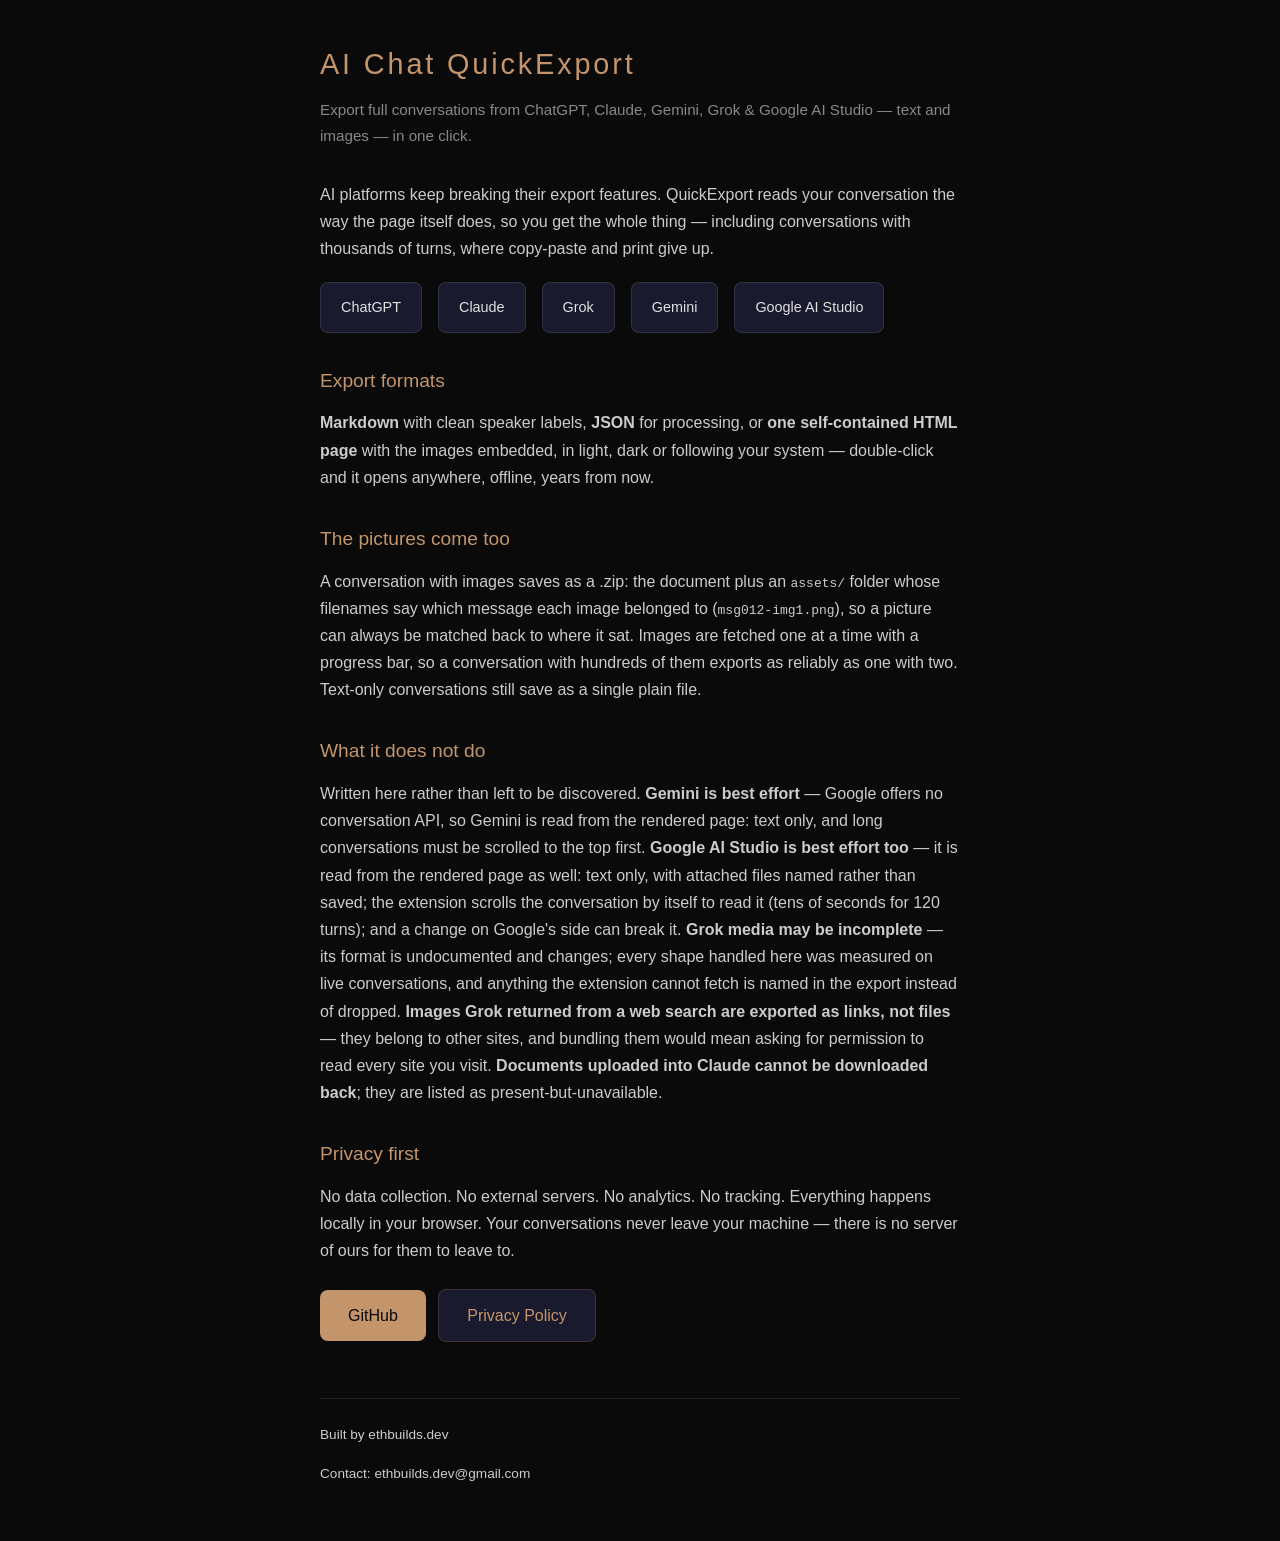
<file: docs/index.html>
<!DOCTYPE html>
<html lang="en">
<head>
<meta charset="UTF-8">
<meta name="viewport" content="width=device-width, initial-scale=1">
<title>AI Chat QuickExport</title>
<style>
*{margin:0;padding:0;box-sizing:border-box}
body{font-family:-apple-system,BlinkMacSystemFont,'Segoe UI',sans-serif;background:#0a0a0a;color:#e0e0e0;padding:40px 20px;max-width:680px;margin:0 auto;line-height:1.7}
h1{color:#c4956a;font-weight:300;letter-spacing:0.1em;margin-bottom:8px;font-size:1.8em}
h2{color:#c4956a;font-weight:400;margin-top:32px;margin-bottom:12px;font-size:1.2em}
p{margin-bottom:16px;color:#ccc}
a{color:#c4956a}
.subtitle{color:#888;font-size:0.95em;margin-bottom:32px}
.platforms{display:flex;gap:16px;margin:20px 0;flex-wrap:wrap}
.platform{background:#1a1a2e;padding:12px 20px;border-radius:8px;border:1px solid rgba(255,255,255,0.1);font-size:0.9em}
.cta{display:inline-block;background:#c4956a;color:#0a0a0a;padding:12px 28px;border-radius:8px;text-decoration:none;font-weight:500;margin:8px 8px 8px 0}
.cta.secondary{background:#1a1a2e;color:#c4956a;border:1px solid #c4956a33}
.footer{margin-top:48px;padding-top:24px;border-top:1px solid rgba(255,255,255,0.1);font-size:0.85em;color:#666}
</style>
</head>
<body>
<h1>AI Chat QuickExport</h1>
<p class="subtitle">Export full conversations from ChatGPT, Claude, Gemini, Grok & Google AI Studio — text and images — in one click.</p>

<p>AI platforms keep breaking their export features. QuickExport reads your conversation the way the page itself does, so you get the whole thing — including conversations with thousands of turns, where copy-paste and print give up.</p>

<div class="platforms">
<div class="platform">ChatGPT</div>
<div class="platform">Claude</div>
<div class="platform">Grok</div>
<div class="platform">Gemini</div>
<div class="platform">Google AI Studio</div>
</div>

<h2>Export formats</h2>
<p><strong>Markdown</strong> with clean speaker labels, <strong>JSON</strong> for processing, or <strong>one self-contained HTML page</strong> with the images embedded, in light, dark or following your system — double-click and it opens anywhere, offline, years from now.</p>

<h2>The pictures come too</h2>
<p>A conversation with images saves as a .zip: the document plus an <code>assets/</code> folder whose filenames say which message each image belonged to (<code>msg012-img1.png</code>), so a picture can always be matched back to where it sat. Images are fetched one at a time with a progress bar, so a conversation with hundreds of them exports as reliably as one with two. Text-only conversations still save as a single plain file.</p>

<h2>What it does not do</h2>
<p>Written here rather than left to be discovered. <strong>Gemini is best effort</strong> — Google offers no conversation API, so Gemini is read from the rendered page: text only, and long conversations must be scrolled to the top first. <strong>Google AI Studio is best effort too</strong> — it is read from the rendered page as well: text only, with attached files named rather than saved; the extension scrolls the conversation by itself to read it (tens of seconds for 120 turns); and a change on Google's side can break it. <strong>Grok media may be incomplete</strong> — its format is undocumented and changes; every shape handled here was measured on live conversations, and anything the extension cannot fetch is named in the export instead of dropped. <strong>Images Grok returned from a web search are exported as links, not files</strong> — they belong to other sites, and bundling them would mean asking for permission to read every site you visit. <strong>Documents uploaded into Claude cannot be downloaded back</strong>; they are listed as present-but-unavailable.</p>

<h2>Privacy first</h2>
<p>No data collection. No external servers. No analytics. No tracking. Everything happens locally in your browser. Your conversations never leave your machine — there is no server of ours for them to leave to.</p>

<a class="cta" href="https://github.com/ethbuilds-dev/ai-chat-quickexport">GitHub</a>
<a class="cta secondary" href="privacy.html">Privacy Policy</a>

<div class="footer">
<p>Built by ethbuilds.dev</p>
<p>Contact: ethbuilds.dev@gmail.com</p>
</div>
</body>
</html>
</file>
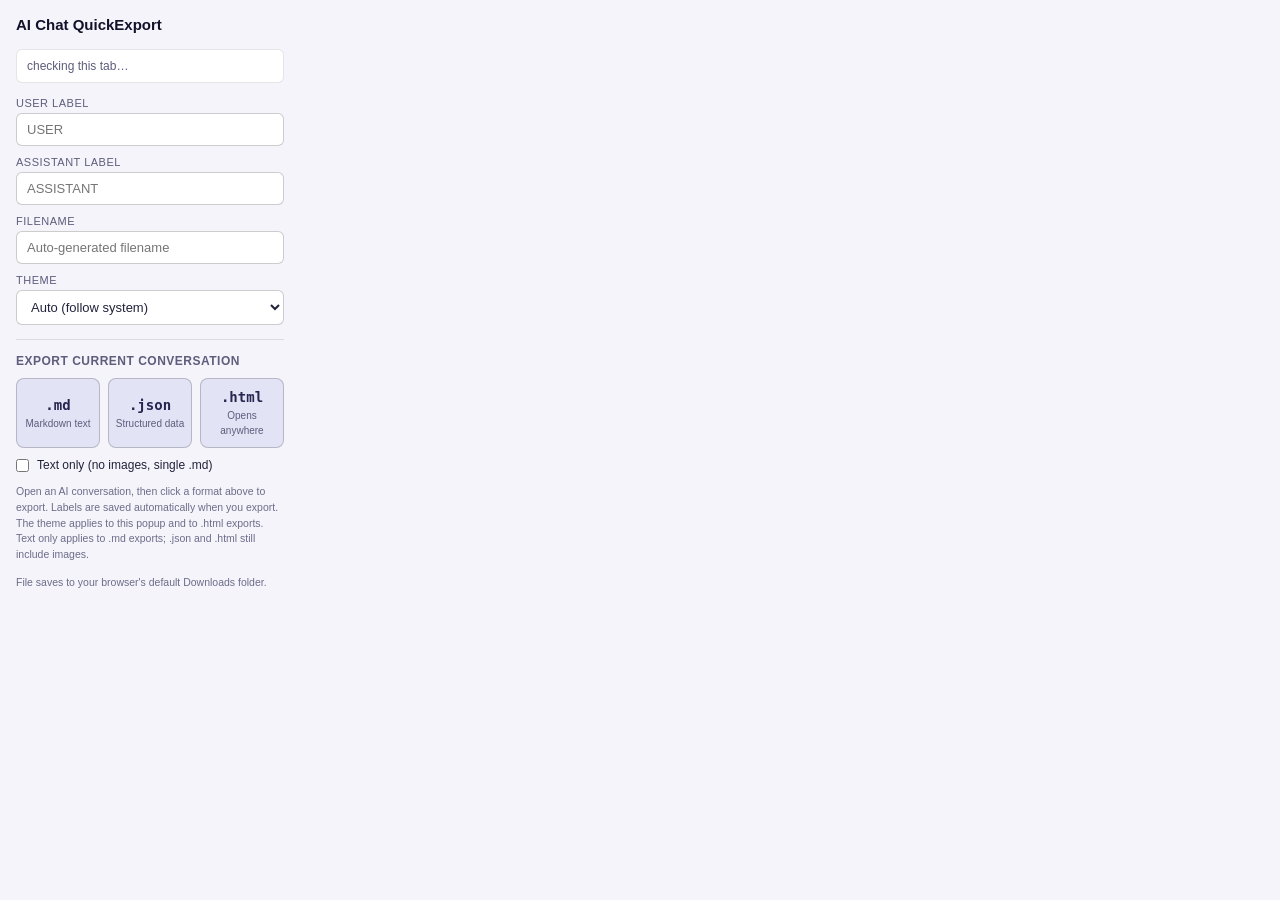
<file: popup.html>
<!DOCTYPE html>
<html lang="en">
<head>
  <meta charset="UTF-8">
  <style>
    /* Theme (1.7.1). Light is the base; the dark block is the look the popup had
       before there was a choice, value for value. "Auto" is the absence of a
       data-theme attribute on <html>, so the system decides in CSS alone; popup.js
       sets data-theme="light" or "dark" to force one.
       The dark block is written twice - once for a dark system, once for a forced
       dark - because CSS cannot share one declaration list between a media query
       and a plain selector. Keep the two identical (tests/run-tests.js checks). */
    :root {
      color-scheme: light;
      --bg: #f4f4fa;
      --fg: #22223a;
      --title: #11112a;
      --muted: #5d5d7c;
      --field: #ffffff;
      --line: rgba(0, 0, 0, 0.2);
      --line-soft: rgba(0, 0, 0, 0.1);
      --focus: rgba(70, 70, 220, 0.6);
      --target-fg: #45456a;
      --accent: #4545d0;
      --btn: #e3e3f6;
      --btn-hover: #d3d3f0;
      --btn-fg: #26264f;
      --info-bg: rgba(70, 70, 220, 0.1);
      --info-fg: #3535b0;
      --ok-bg: rgba(30, 140, 30, 0.12);
      --ok-fg: #1d6b1d;
      --err-bg: rgba(210, 40, 40, 0.1);
      --err-fg: #b3261e;
      --wc-bg: rgba(30, 140, 30, 0.08);
      --hint: #6c6c8a;
    }
    @media (prefers-color-scheme: dark) {
      :root:not([data-theme]) {
        color-scheme: dark;
        --bg: #1a1a2e;
        --fg: #e0e0e0;
        --title: #ffffff;
        --muted: #8888aa;
        --field: #0f0f1e;
        --line: rgba(255, 255, 255, 0.15);
        --line-soft: rgba(255, 255, 255, 0.08);
        --focus: rgba(130, 130, 255, 0.5);
        --target-fg: #b9b9d6;
        --accent: #9a9aff;
        --btn: #2a2a5a;
        --btn-hover: #3a3a7a;
        --btn-fg: #d0d0e8;
        --info-bg: rgba(100, 100, 255, 0.15);
        --info-fg: #aaaaff;
        --ok-bg: rgba(100, 200, 100, 0.15);
        --ok-fg: #6bc96b;
        --err-bg: rgba(255, 100, 100, 0.15);
        --err-fg: #ff6b6b;
        --wc-bg: rgba(100, 200, 100, 0.08);
        --hint: #555577;
      }
    }
    :root[data-theme="dark"] {
      color-scheme: dark;
      --bg: #1a1a2e;
      --fg: #e0e0e0;
      --title: #ffffff;
      --muted: #8888aa;
      --field: #0f0f1e;
      --line: rgba(255, 255, 255, 0.15);
      --line-soft: rgba(255, 255, 255, 0.08);
      --focus: rgba(130, 130, 255, 0.5);
      --target-fg: #b9b9d6;
      --accent: #9a9aff;
      --btn: #2a2a5a;
      --btn-hover: #3a3a7a;
      --btn-fg: #d0d0e8;
      --info-bg: rgba(100, 100, 255, 0.15);
      --info-fg: #aaaaff;
      --ok-bg: rgba(100, 200, 100, 0.15);
      --ok-fg: #6bc96b;
      --err-bg: rgba(255, 100, 100, 0.15);
      --err-fg: #ff6b6b;
      --wc-bg: rgba(100, 200, 100, 0.08);
      --hint: #555577;
    }

    * {
      box-sizing: border-box;
      margin: 0;
      padding: 0;
    }

    body {
      width: 300px;
      padding: 16px;
      font-family: -apple-system, BlinkMacSystemFont, 'Segoe UI', sans-serif;
      background: var(--bg);
      color: var(--fg);
    }

    h2 {
      font-size: 15px;
      font-weight: 600;
      margin-bottom: 16px;
      color: var(--title);
    }

    .field {
      margin-bottom: 10px;
    }

    label {
      display: block;
      font-size: 11px;
      color: var(--muted);
      margin-bottom: 4px;
      text-transform: uppercase;
      letter-spacing: 0.5px;
    }

    input[type="text"],
    select {
      width: 100%;
      padding: 8px 10px;
      border: 1px solid var(--line);
      border-radius: 6px;
      background: var(--field);
      color: var(--fg);
      font-size: 13px;
      outline: none;
      transition: border-color 0.2s;
    }

    input[type="text"]:focus,
    select:focus {
      border-color: var(--focus);
    }

    /* What this popup is pointed at. Until now the only clue was the filename
       field, so exporting the wrong tab was found out AFTER the click. */
    #target {
      font-size: 12px;
      line-height: 1.35;
      color: var(--target-fg);
      background: var(--field);
      border: 1px solid var(--line-soft);
      border-radius: 6px;
      padding: 8px 10px;
      margin-bottom: 14px;
      overflow-wrap: anywhere;
    }
    #target .platform {
      color: var(--accent);
      font-weight: 600;
    }
    #target.none {
      color: var(--muted);
    }

    /* A long media export is two silent minutes with one line of text
       changing. A bar is the difference between "working" and "frozen". */
    #progress {
      height: 4px;
      border-radius: 2px;
      background: var(--line-soft);
      margin-top: 10px;
      overflow: hidden;
      display: none;
    }
    #progress.on { display: block; }
    #progress > i {
      display: block;
      height: 100%;
      width: 0%;
      background: linear-gradient(90deg, #6a6aff, #9a9aff);
      transition: width 0.15s linear;
    }

    .divider {
      height: 1px;
      background: var(--line-soft);
      margin: 14px 0;
    }

    .export-section h3 {
      font-size: 12px;
      color: var(--muted);
      text-transform: uppercase;
      letter-spacing: 0.5px;
      margin-bottom: 10px;
    }

    .export-buttons {
      display: flex;
      gap: 8px;
    }

    .export-btn {
      flex: 1;
      /* 6px sides: three buttons must fit the 300px popup */
      padding: 10px 6px;
      border: 1px solid var(--line);
      border-radius: 8px;
      background: var(--btn);
      color: var(--btn-fg);
      font-size: 13px;
      font-weight: 500;
      cursor: pointer;
      transition: background 0.2s, transform 0.1s;
      text-align: center;
    }

    .export-btn:hover {
      background: var(--btn-hover);
      transform: scale(1.02);
    }

    .export-btn:active {
      transform: scale(0.98);
    }

    .export-btn .format {
      font-family: monospace;
      font-size: 14px;
      font-weight: 700;
      display: block;
      margin-bottom: 2px;
    }

    .export-btn .desc {
      font-size: 10px;
      color: var(--muted);
    }

    /* 1.8.0 "Text only": a sentence-case option row under the format buttons,
       not an uppercase field label (the plain `label` rule above is for fields). */
    label.opt {
      display: flex;
      align-items: center;
      gap: 8px;
      margin: 10px 0 0;
      font-size: 12px;
      color: var(--fg);
      text-transform: none;
      letter-spacing: 0;
      cursor: pointer;
    }
    label.opt input {
      accent-color: var(--accent);
      cursor: pointer;
    }

    #status {
      margin-top: 10px;
      padding: 8px 12px;
      border-radius: 6px;
      font-size: 12px;
      text-align: center;
      display: none;
    }

    #status.info {
      display: block;
      background: var(--info-bg);
      color: var(--info-fg);
    }

    #status.success {
      display: block;
      background: var(--ok-bg);
      color: var(--ok-fg);
    }

    #status.error {
      display: block;
      background: var(--err-bg);
      color: var(--err-fg);
    }

    #wordcount {
      display: none;
      margin-top: 8px;
      padding: 8px 12px;
      border-radius: 6px;
      background: var(--wc-bg);
      font-size: 11px;
      text-align: center;
      color: var(--muted);
    }

    .wc-label {
      color: var(--muted);
    }

    .wc-num {
      color: var(--btn-fg);
      font-weight: 600;
      font-family: monospace;
    }

    .hint {
      margin-top: 12px;
      font-size: 10.5px;
      color: var(--hint);
      line-height: 1.5;
    }
  </style>
</head>
<body>
  <h2>AI Chat QuickExport</h2>

  <div id="target" class="none">checking this tab&hellip;</div>

  <div class="field">
    <label>User label</label>
    <input type="text" id="userLabel" placeholder="USER">
  </div>

  <div class="field">
    <label>Assistant label</label>
    <input type="text" id="assistantLabel" placeholder="ASSISTANT">
  </div>

  <div class="field">
    <label>Filename</label>
    <input type="text" id="exportFilename" placeholder="Auto-generated filename">
  </div>

  <div class="field">
    <label for="theme">Theme</label>
    <select id="theme">
      <option value="auto">Auto (follow system)</option>
      <option value="light">Light</option>
      <option value="dark">Dark</option>
    </select>
  </div>

  <div class="divider"></div>

  <div class="export-section">
    <h3>Export current conversation</h3>
    <div class="export-buttons">
      <button class="export-btn" id="exportMd">
        <span class="format">.md</span>
        <span class="desc">Markdown text</span>
      </button>
      <button class="export-btn" id="exportJson">
        <span class="format">.json</span>
        <span class="desc">Structured data</span>
      </button>
      <button class="export-btn" id="exportHtml">
        <span class="format">.html</span>
        <span class="desc">Opens anywhere</span>
      </button>
    </div>
    <label class="opt" for="textOnly">
      <input type="checkbox" id="textOnly">
      <span>Text only (no images, single .md)</span>
    </label>
  </div>

  <div id="progress"><i></i></div>
  <div id="status"></div>
  <div id="wordcount"></div>

  <div class="hint">
    Open an AI conversation, then click a format above to export.
    Labels are saved automatically when you export.
    The theme applies to this popup and to .html exports.
    Text only applies to .md exports; .json and .html still include images.
  </div>

  <div class="hint">File saves to your browser's default Downloads folder.</div>

  <!-- Versiunea, la vedere. Ceruta de Starlight (27.08.2026): unealta nu-si
       spunea numarul nicaieri — nici in UI, nici in README. Se citeste din
       manifest la runtime, deci nu poate ramane in urma fata de build. -->
  <div class="hint" id="version"></div>

  <!-- v1.5 media export: pure helpers + zip writer must load before popup.js -->
  <script src="media-utils.js"></script>
  <script src="word-ruler.js"></script>
  <script src="zipwriter.js"></script>
  <script src="popup.js"></script>
</body>
</html>
</file>
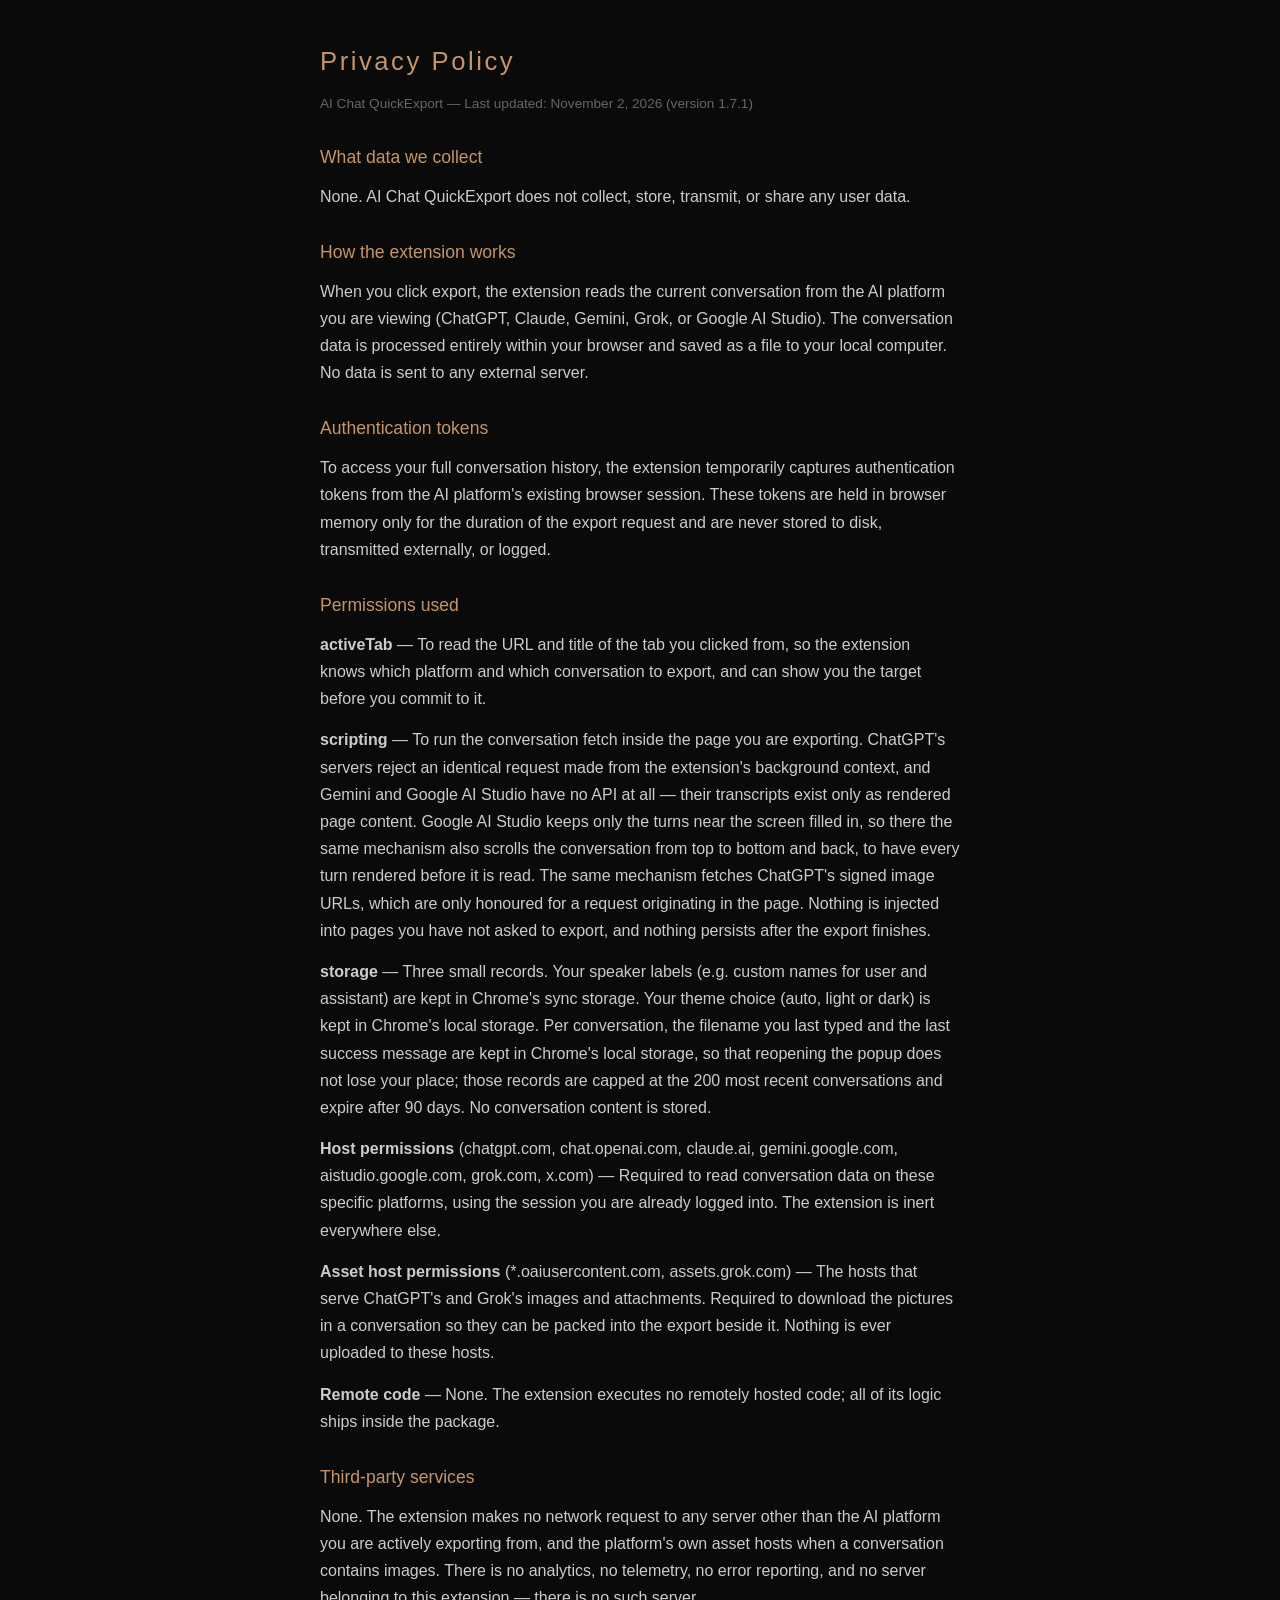
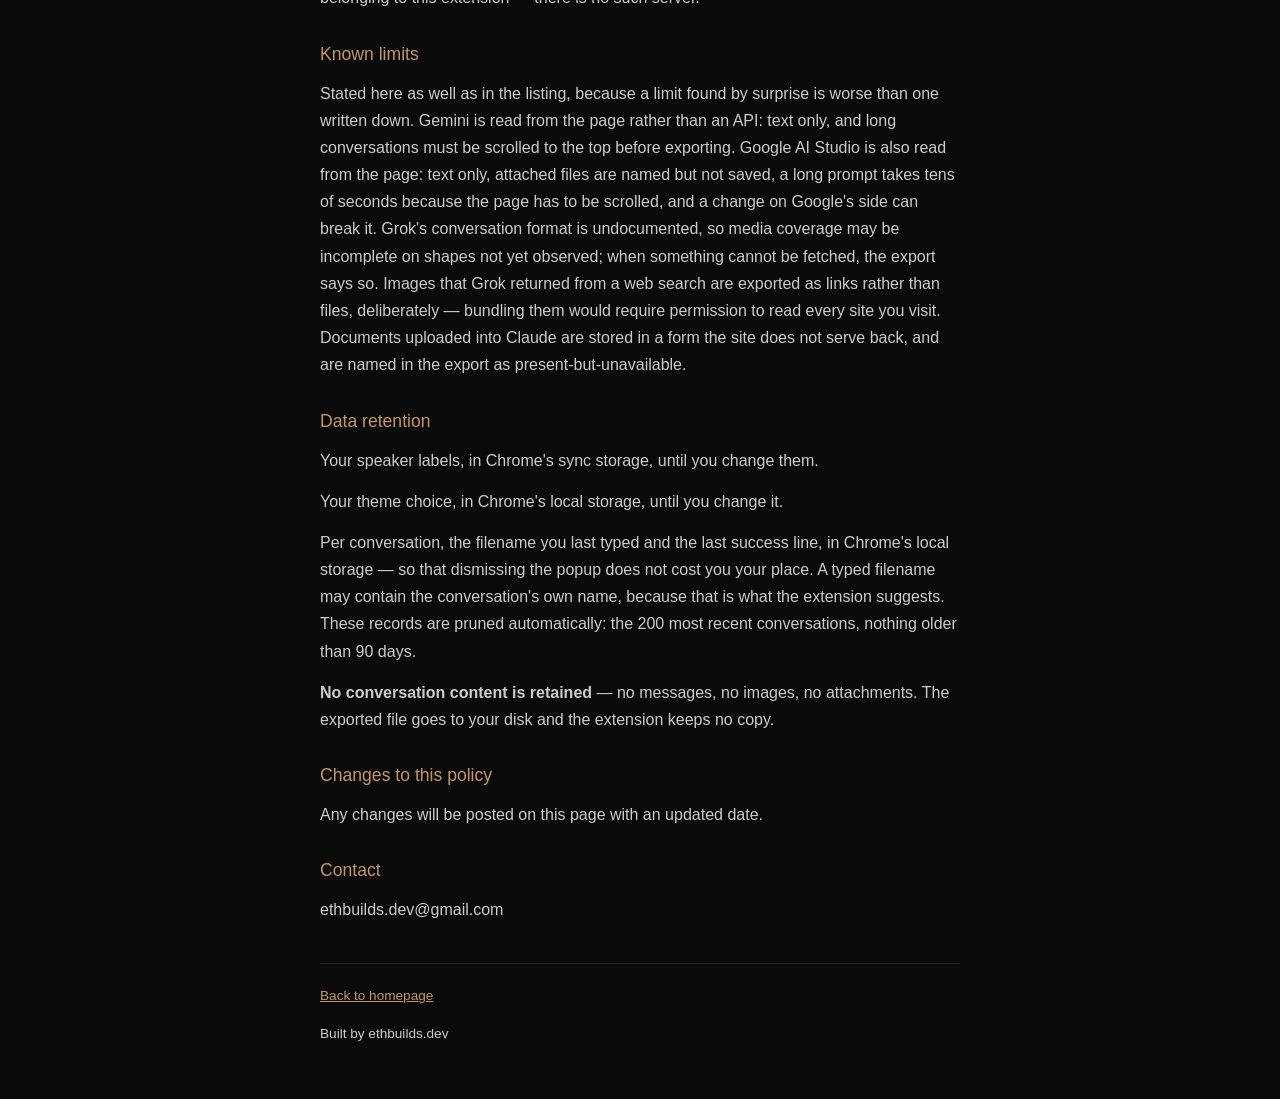
<file: docs/privacy.html>
<!DOCTYPE html>
<html lang="en">
<head>
<meta charset="UTF-8">
<meta name="viewport" content="width=device-width, initial-scale=1">
<title>Privacy Policy — AI Chat QuickExport</title>
<style>
*{margin:0;padding:0;box-sizing:border-box}
body{font-family:-apple-system,BlinkMacSystemFont,'Segoe UI',sans-serif;background:#0a0a0a;color:#e0e0e0;padding:40px 20px;max-width:680px;margin:0 auto;line-height:1.7}
h1{color:#c4956a;font-weight:300;letter-spacing:0.1em;margin-bottom:8px;font-size:1.6em}
h2{color:#c4956a;font-weight:400;margin-top:28px;margin-bottom:10px;font-size:1.1em}
p{margin-bottom:14px;color:#ccc}
.date{color:#666;font-size:0.85em;margin-bottom:28px}
a{color:#c4956a}
.footer{margin-top:40px;padding-top:20px;border-top:1px solid rgba(255,255,255,0.1);font-size:0.85em;color:#666}
</style>
</head>
<body>
<h1>Privacy Policy</h1>
<p class="date">AI Chat QuickExport — Last updated: November 2, 2026 (version 1.7.1)</p>

<h2>What data we collect</h2>
<p>None. AI Chat QuickExport does not collect, store, transmit, or share any user data.</p>

<h2>How the extension works</h2>
<p>When you click export, the extension reads the current conversation from the AI platform you are viewing (ChatGPT, Claude, Gemini, Grok, or Google AI Studio). The conversation data is processed entirely within your browser and saved as a file to your local computer. No data is sent to any external server.</p>

<h2>Authentication tokens</h2>
<p>To access your full conversation history, the extension temporarily captures authentication tokens from the AI platform's existing browser session. These tokens are held in browser memory only for the duration of the export request and are never stored to disk, transmitted externally, or logged.</p>

<h2>Permissions used</h2>
<p><strong>activeTab</strong> — To read the URL and title of the tab you clicked from, so the extension knows which platform and which conversation to export, and can show you the target before you commit to it.</p>
<p><strong>scripting</strong> — To run the conversation fetch inside the page you are exporting. ChatGPT's servers reject an identical request made from the extension's background context, and Gemini and Google AI Studio have no API at all — their transcripts exist only as rendered page content. Google AI Studio keeps only the turns near the screen filled in, so there the same mechanism also scrolls the conversation from top to bottom and back, to have every turn rendered before it is read. The same mechanism fetches ChatGPT's signed image URLs, which are only honoured for a request originating in the page. Nothing is injected into pages you have not asked to export, and nothing persists after the export finishes.</p>
<p><strong>storage</strong> — Three small records. Your speaker labels (e.g. custom names for user and assistant) are kept in Chrome's sync storage. Your theme choice (auto, light or dark) is kept in Chrome's local storage. Per conversation, the filename you last typed and the last success message are kept in Chrome's local storage, so that reopening the popup does not lose your place; those records are capped at the 200 most recent conversations and expire after 90 days. No conversation content is stored.</p>
<p><strong>Host permissions</strong> (chatgpt.com, chat.openai.com, claude.ai, gemini.google.com, aistudio.google.com, grok.com, x.com) — Required to read conversation data on these specific platforms, using the session you are already logged into. The extension is inert everywhere else.</p>
<p><strong>Asset host permissions</strong> (*.oaiusercontent.com, assets.grok.com) — The hosts that serve ChatGPT's and Grok's images and attachments. Required to download the pictures in a conversation so they can be packed into the export beside it. Nothing is ever uploaded to these hosts.</p>
<p><strong>Remote code</strong> — None. The extension executes no remotely hosted code; all of its logic ships inside the package.</p>

<h2>Third-party services</h2>
<p>None. The extension makes no network request to any server other than the AI platform you are actively exporting from, and the platform's own asset hosts when a conversation contains images. There is no analytics, no telemetry, no error reporting, and no server belonging to this extension — there is no such server.</p>

<h2>Known limits</h2>
<p>Stated here as well as in the listing, because a limit found by surprise is worse than one written down. Gemini is read from the page rather than an API: text only, and long conversations must be scrolled to the top before exporting. Google AI Studio is also read from the page: text only, attached files are named but not saved, a long prompt takes tens of seconds because the page has to be scrolled, and a change on Google's side can break it. Grok's conversation format is undocumented, so media coverage may be incomplete on shapes not yet observed; when something cannot be fetched, the export says so. Images that Grok returned from a web search are exported as links rather than files, deliberately — bundling them would require permission to read every site you visit. Documents uploaded into Claude are stored in a form the site does not serve back, and are named in the export as present-but-unavailable.</p>

<h2>Data retention</h2>
<p>Your speaker labels, in Chrome's sync storage, until you change them.</p>
<p>Your theme choice, in Chrome's local storage, until you change it.</p>
<p>Per conversation, the filename you last typed and the last success line, in Chrome's local storage — so that dismissing the popup does not cost you your place. A typed filename may contain the conversation's own name, because that is what the extension suggests. These records are pruned automatically: the 200 most recent conversations, nothing older than 90 days.</p>
<p><strong>No conversation content is retained</strong> — no messages, no images, no attachments. The exported file goes to your disk and the extension keeps no copy.</p>

<h2>Changes to this policy</h2>
<p>Any changes will be posted on this page with an updated date.</p>

<h2>Contact</h2>
<p>ethbuilds.dev@gmail.com</p>

<div class="footer">
<p><a href="index.html">Back to homepage</a></p>
<p>Built by ethbuilds.dev</p>
</div>
</body>
</html>
</file>
